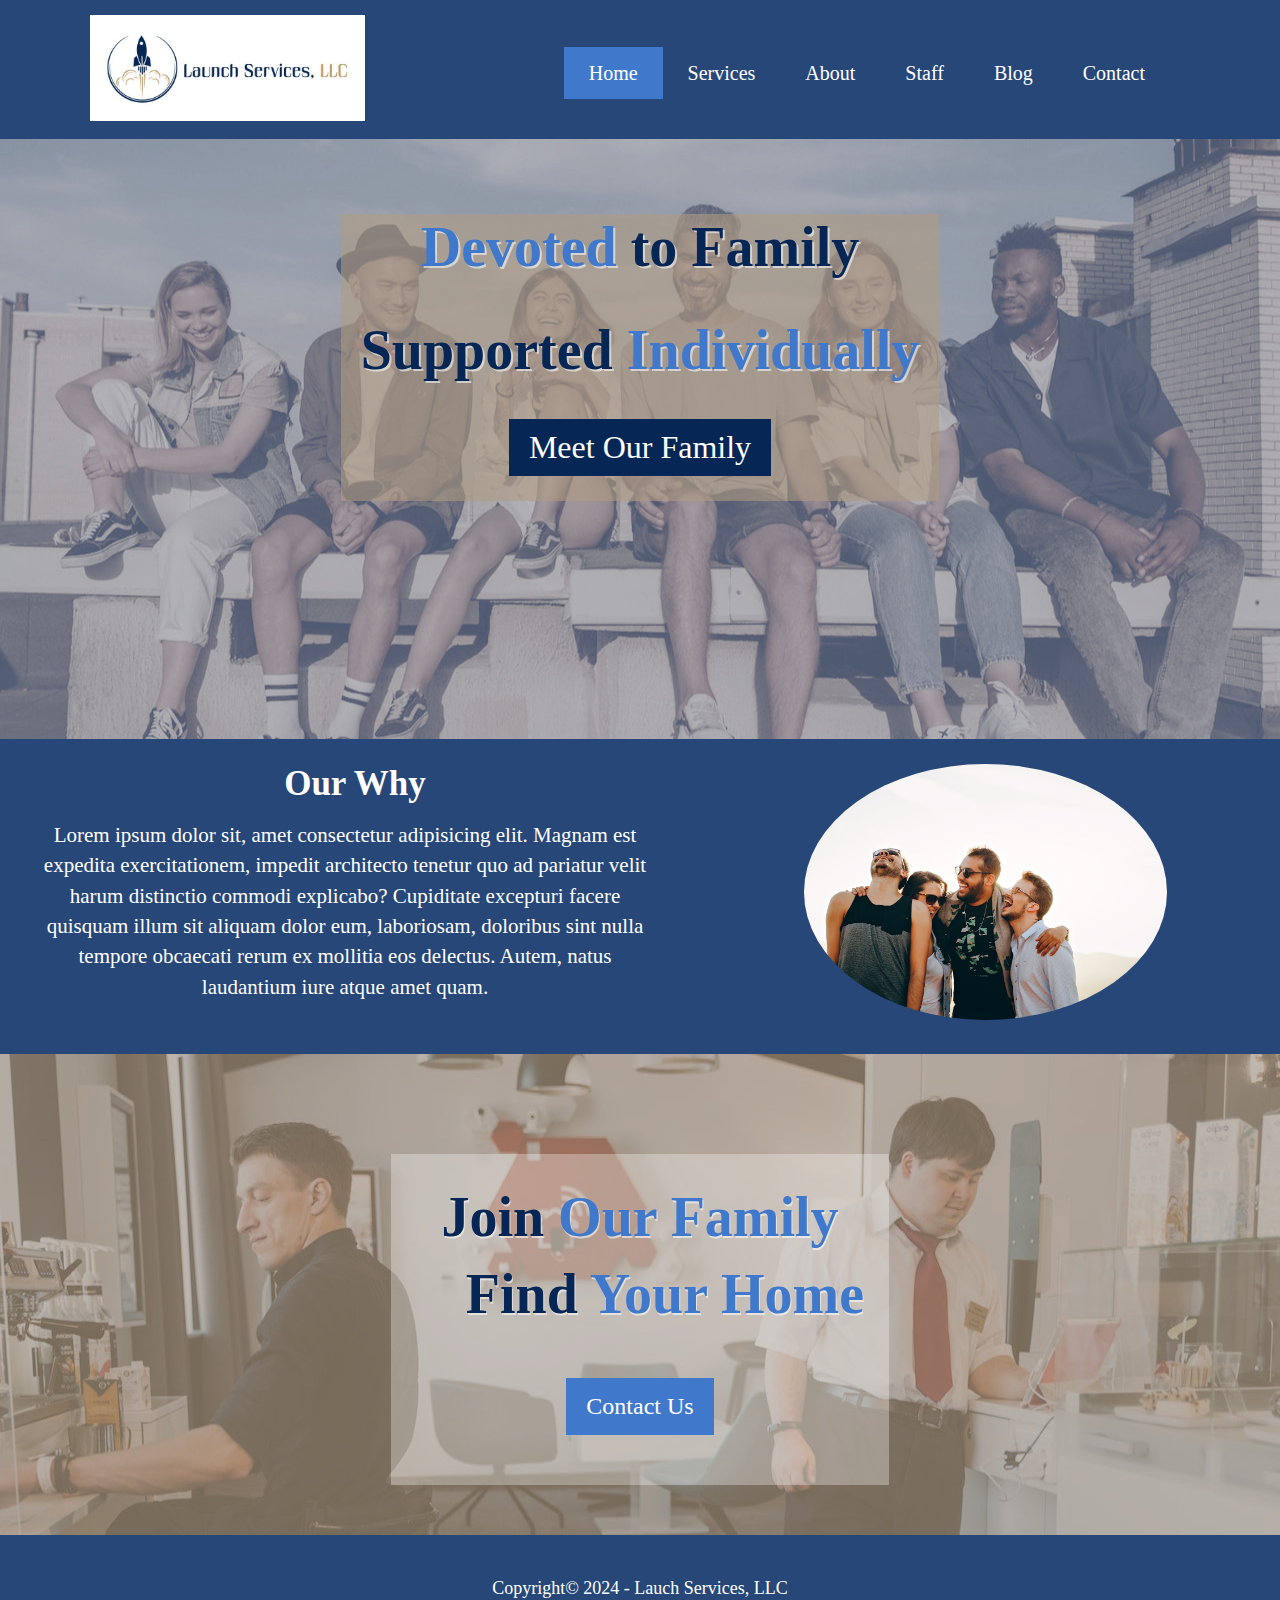
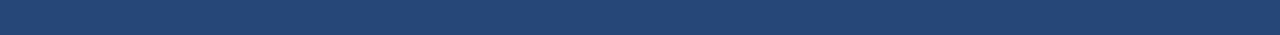
<file: index.html>
<!DOCTYPE html>
<html lang="en">
<head>
    <meta charset="UTF-8">
    <meta name="viewport" content="width=device-width, initial-scale=1.0">
    <meta name="description" content="Home page of Launch Services LLC">
    <link rel="stylesheet" href="styles/styles.css">
    <title>Launch Services | Home</title>
</head>
<body>
    <header>
        <nav id="navbar">
            <div class="container">
                <a href="index.html" id="logo"><img src="img/launch_logo_crop.jpg" alt="Launch Services LLC logo"></a>
                <ul>
                    <li class="btn"><a class="current" href="#">Home</a></li>
                    <li class="btn"><a href="services.html">Services</a></li>
                    <li class="btn"><a href="about.html">About</a></li>
                    <li class="btn"><a href="staff.html">Staff</a></li>
                    <li class="btn"><a href="https://thelaunchpads.blogspot.com/" target="_blank">Blog</a></li>
                    <li class="btn"><a href="contact.html">Contact</a></li>
                </ul>
            </div>
        </nav>
    </header>
    <main>
        <section id="showcase">
            <div class="container">
                <div class="showcase-content">
                    <h1 class="primary-text"><span class="accent-text">Devoted</span> to Family</h1>
                    <h1 class="primary-text">Supported <span class="accent-text">Individually</span></h1>
                    <a href="staff.html" class="btn dark-btn">Meet Our Family</a>
                </div>
            </div>
        </section>
        <section id="mission">
            <article id="mission-statement" class="container">
                <h2>Our Why</h2>
                <p>Lorem ipsum dolor sit, amet consectetur adipisicing elit. Magnam est expedita exercitationem, impedit architecto tenetur quo ad pariatur velit harum distinctio commodi explicabo? Cupiditate excepturi facere quisquam illum sit aliquam dolor eum, laboriosam, doloribus sint nulla tempore obcaecati rerum ex mollitia eos delectus. Autem, natus laudantium iure atque amet quam.</p>
            </article>
            <div id="management">
                <div id="management-img">
                    <img src="img/russ_brady_nanette_place_holder.jpg" alt="russ, brady, and nanette">
                </div>
            </div>
        </section>
        <section id="join-our-family">
            <div id="join-our-family-content" class="container">
                <h1 class="primary-text">Join <span class="accent-text">Our Family</span></h1>
                <h2 class="primary-text">Find <span class="accent-text">Your Home</span></h2>
                <a href="contact.html" class="btn">Contact Us</a>
            </div>
        </section>
    </main>
</body>
<footer id="footer">
    <p>Copyright© 2024 - Lauch Services, LLC</p>
</footer>
</html>
</file>
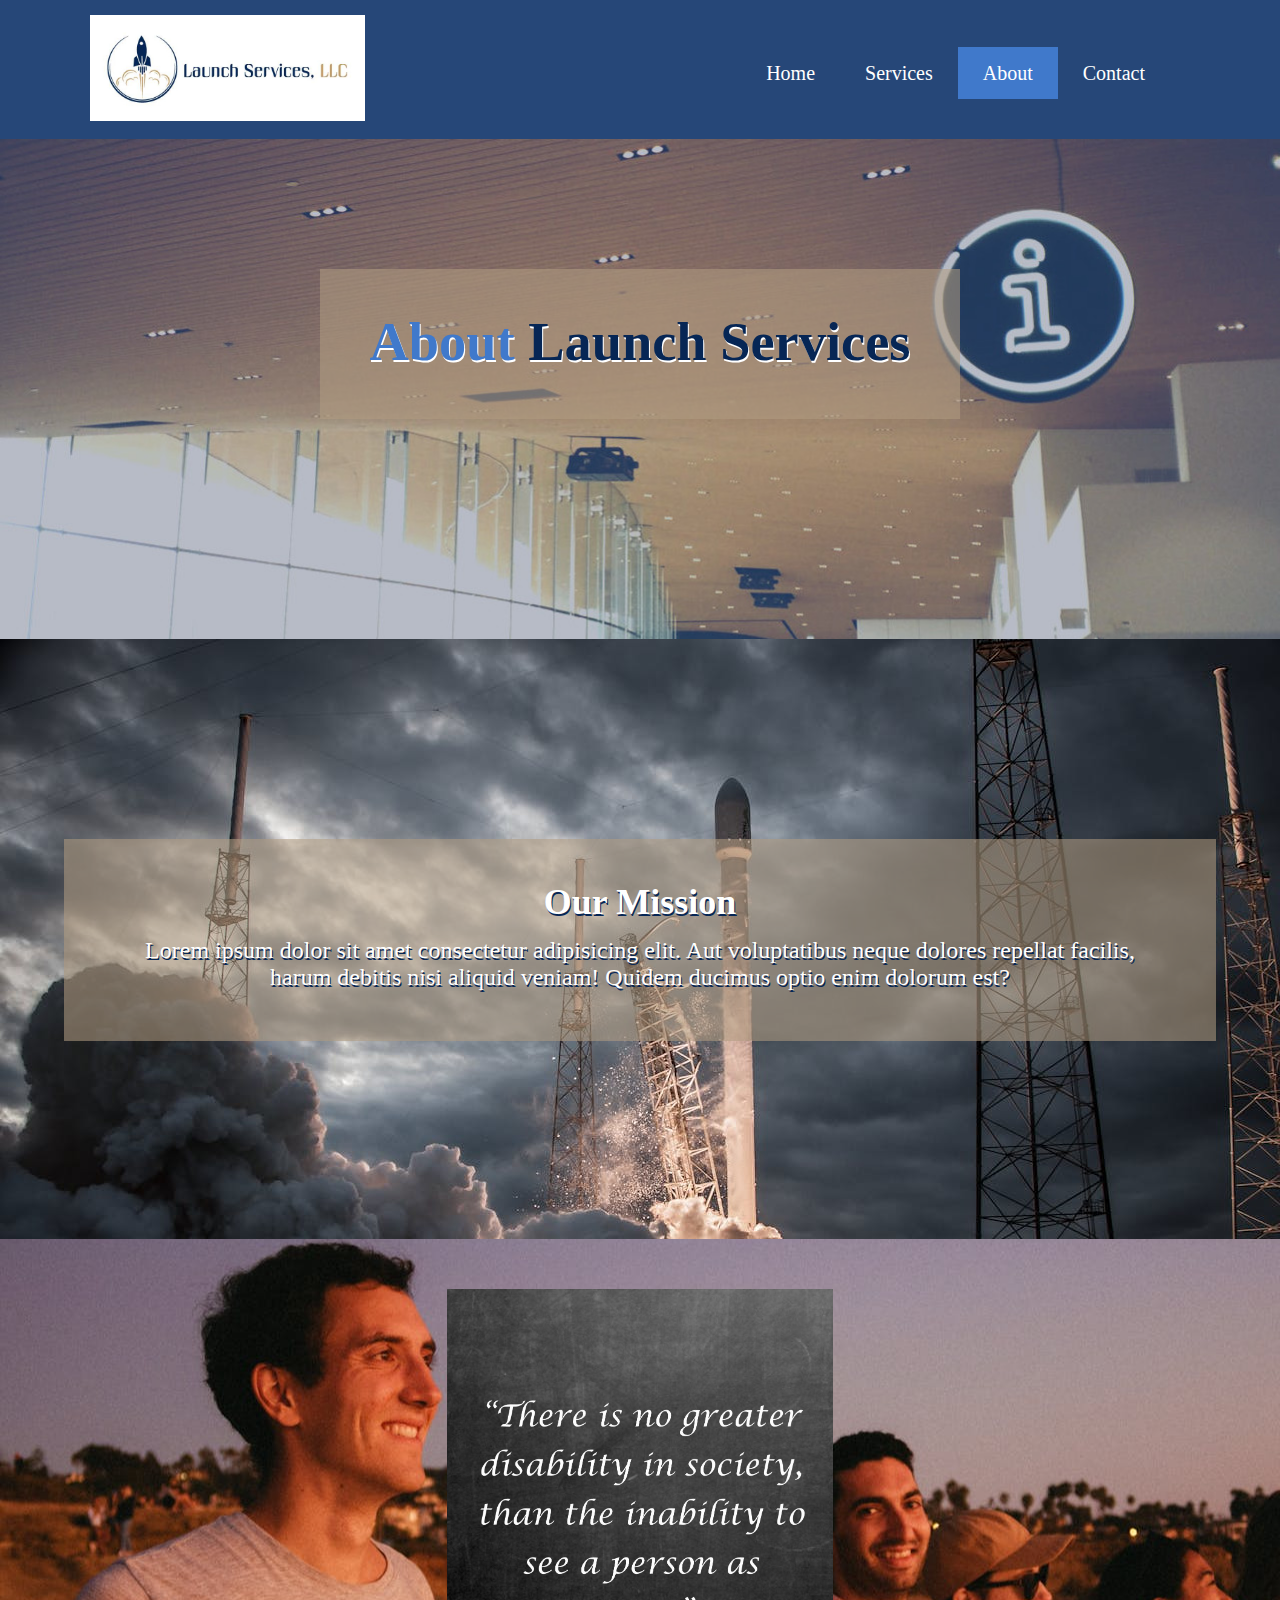
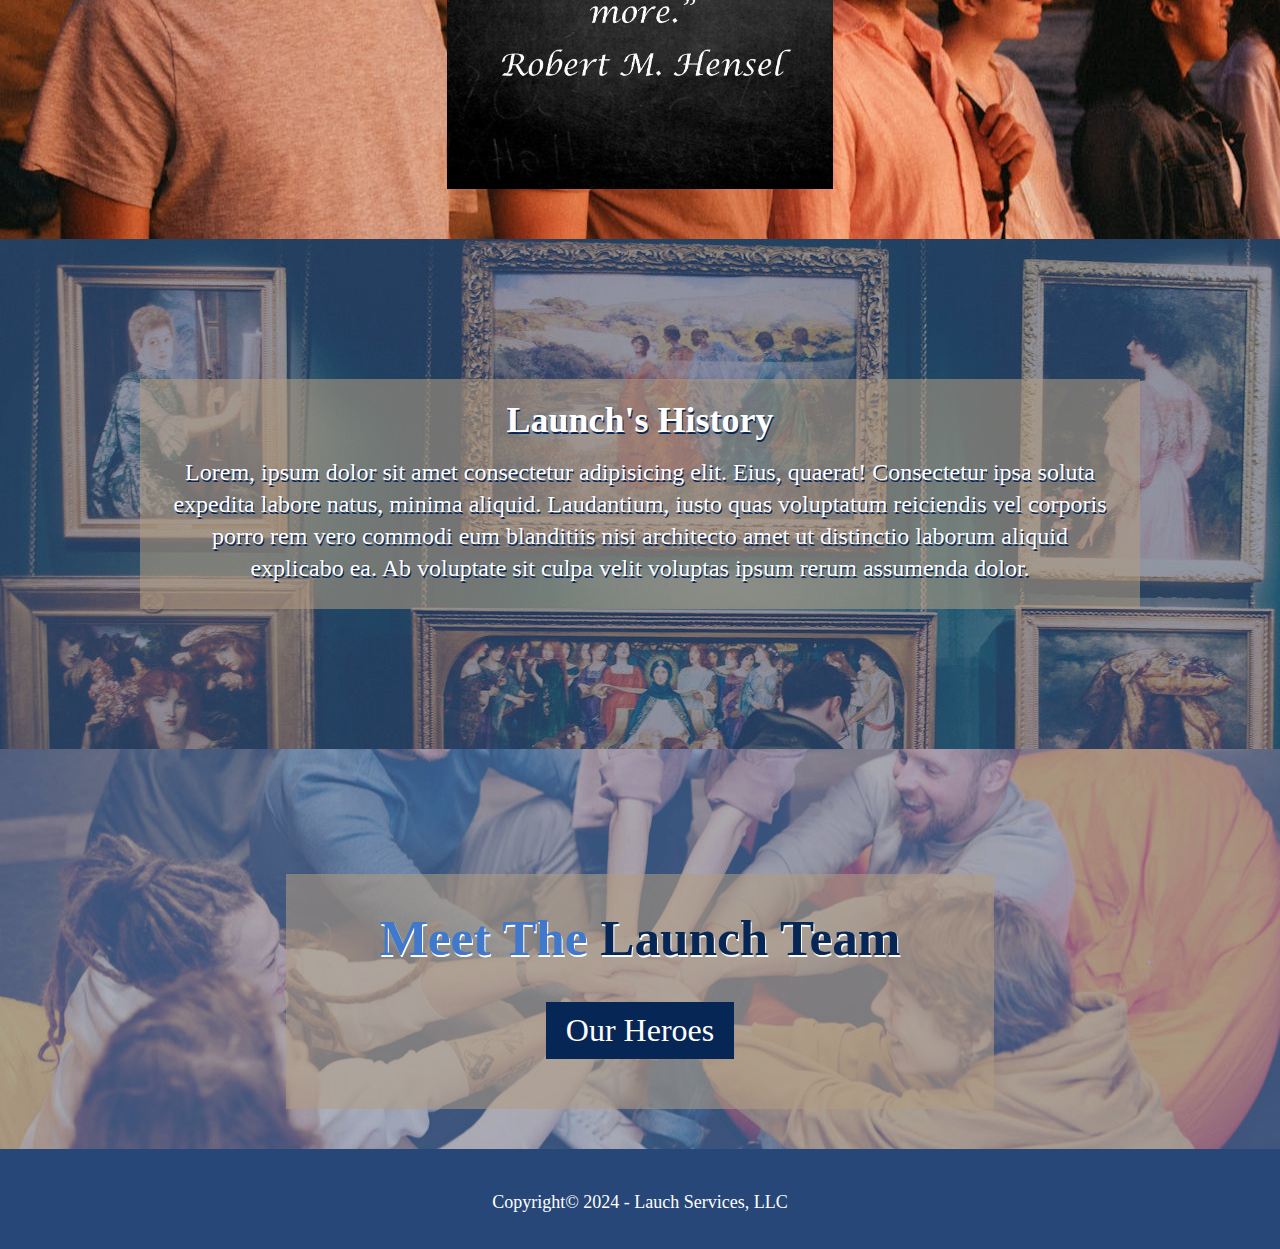
<file: about.html>
<!DOCTYPE html>
<html lang="en">

<head>
    <meta charset="UTF-8">
    <meta name="viewport" content="width=device-width, initial-scale=1.0">
    <meta name="description" content="About Launch Services, LLC">
    <link rel="stylesheet" href="styles/styles.css">
    <title>Launch Services | About</title>
</head>

<body id="about-page-body">
    <header>
        <nav id="navbar">
            <div class="container">
                <a href="index.html" id="logo"><img src="img/launch_logo_crop.jpg" alt="Launch Services LLC logo"></a>
                <ul>
                    <li class="btn"><a href="index.html">Home</a></li>
                    <li class="btn"><a href="services.html">Services</a></li>
                    <li class="btn"><a class="current" href="#">About</a></li>
                    <li class="btn"><a href="contact.html">Contact</a></li>
                </ul>
            </div>
        </nav>
    </header>
    <main>
        <section id="about-header">
            <div id="about-header-content" class="container">
                <h1><span>About</span> Launch Services</h1>
            </div>
        </section>
        <section id="about-mission">
            <article>
                <h2>Our Mission</h2>
                <p>Lorem ipsum dolor sit amet consectetur adipisicing elit. Aut voluptatibus neque dolores repellat facilis, harum debitis nisi aliquid veniam! Quidem ducimus optio enim dolorum est?</p>
            </article>
        </section>
        <section id="about-haskell-quote">
            <div>
                <img src="img/robert-haskell-quote.jpg" alt="">
            </div>
        </section>
        <section id="about-history">
            <div class="container" id="about-history-content">
                <h2>Launch's History</h2>
                <p>Lorem, ipsum dolor sit amet consectetur adipisicing elit. Eius, quaerat! Consectetur ipsa soluta expedita labore natus, minima aliquid. Laudantium, iusto quas voluptatum reiciendis vel corporis porro rem vero commodi eum blanditiis nisi architecto amet ut distinctio laborum aliquid explicabo ea. Ab voluptate sit culpa velit voluptas ipsum rerum assumenda dolor.</p>
            </div>
        </section>
        <section id="about-team">
            <div class="container" id="about-team-content">
                <h2><span>Meet The</span> Launch Team</h2>
                <a href="staff.html" class="btn dark-btn">Our Heroes</a>
            </div>
        </section>
    </main>
</body>
<footer id="footer">
    <p>Copyright© 2024 - Lauch Services, LLC</p>
</footer>

</html>
</file>
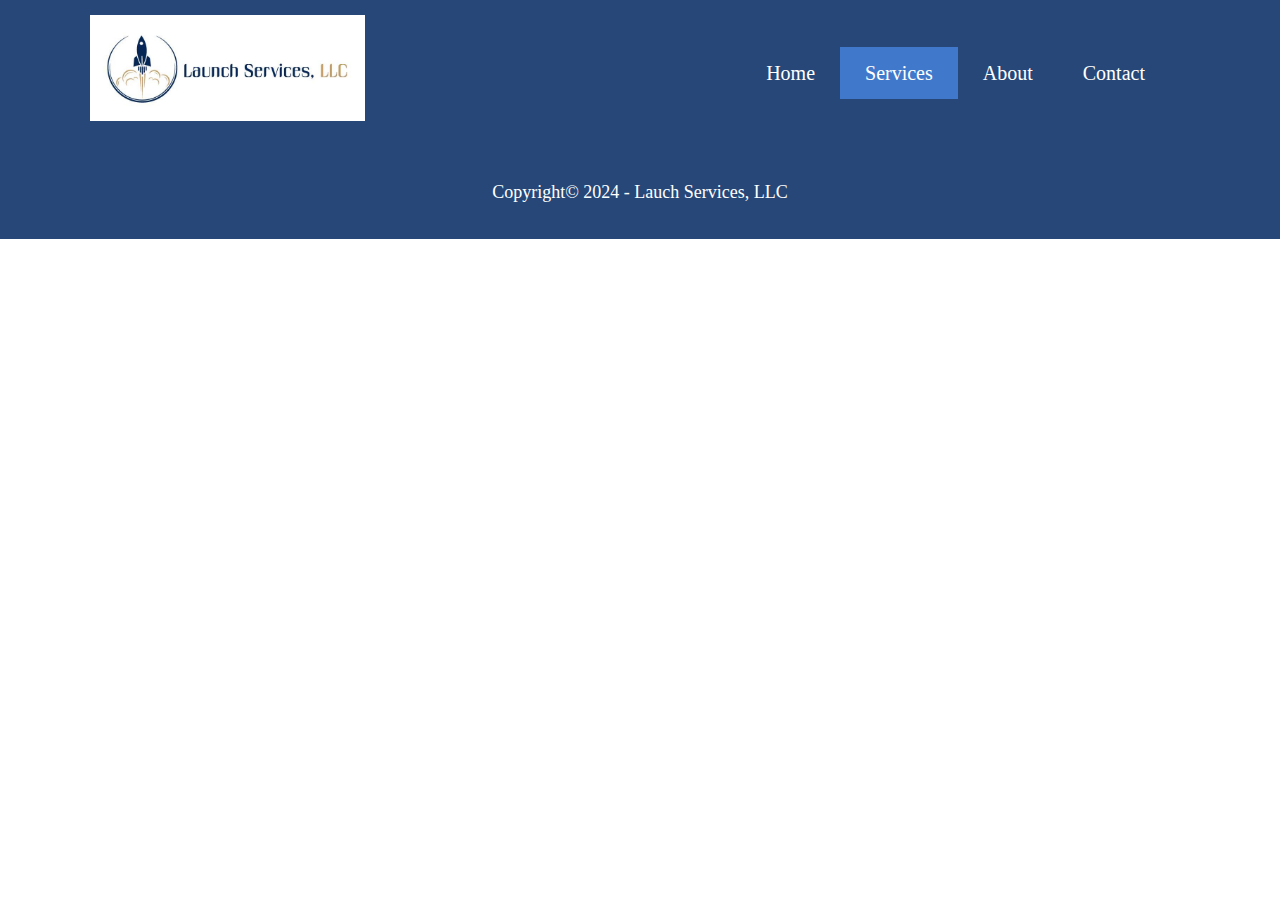
<file: services.html>
<!DOCTYPE html>
<html lang="en">

<head>
    <meta charset="UTF-8">
    <meta name="viewport" content="width=device-width, initial-scale=1.0">
    <meta name="description" content="Services offered by Launch Servies, LLC">
    <link rel="stylesheet" href="styles/styles.css">
    <title>Launch Services | Services</title>
</head>

<body>
    <header>
        <nav id="navbar">
            <div class="container">
                <a href="index.html" id="logo"><img src="img/launch_logo_crop.jpg" alt="Launch Services LLC logo"></a>
                <ul>
                    <li class="btn"><a href="index.html">Home</a></li>
                    <li class="btn"><a class="current" href="#">Services</a></li>
                    <li class="btn"><a href="about.html">About</a></li>
                    <li class="btn"><a href="contact.html">Contact</a></li>
                </ul>
            </div>
        </nav>
    </header>
    <main>
       
    </main>
</body>
<footer id="footer">
    <p>Copyright© 2024 - Lauch Services, LLC</p>
</footer>

</html>
</file>
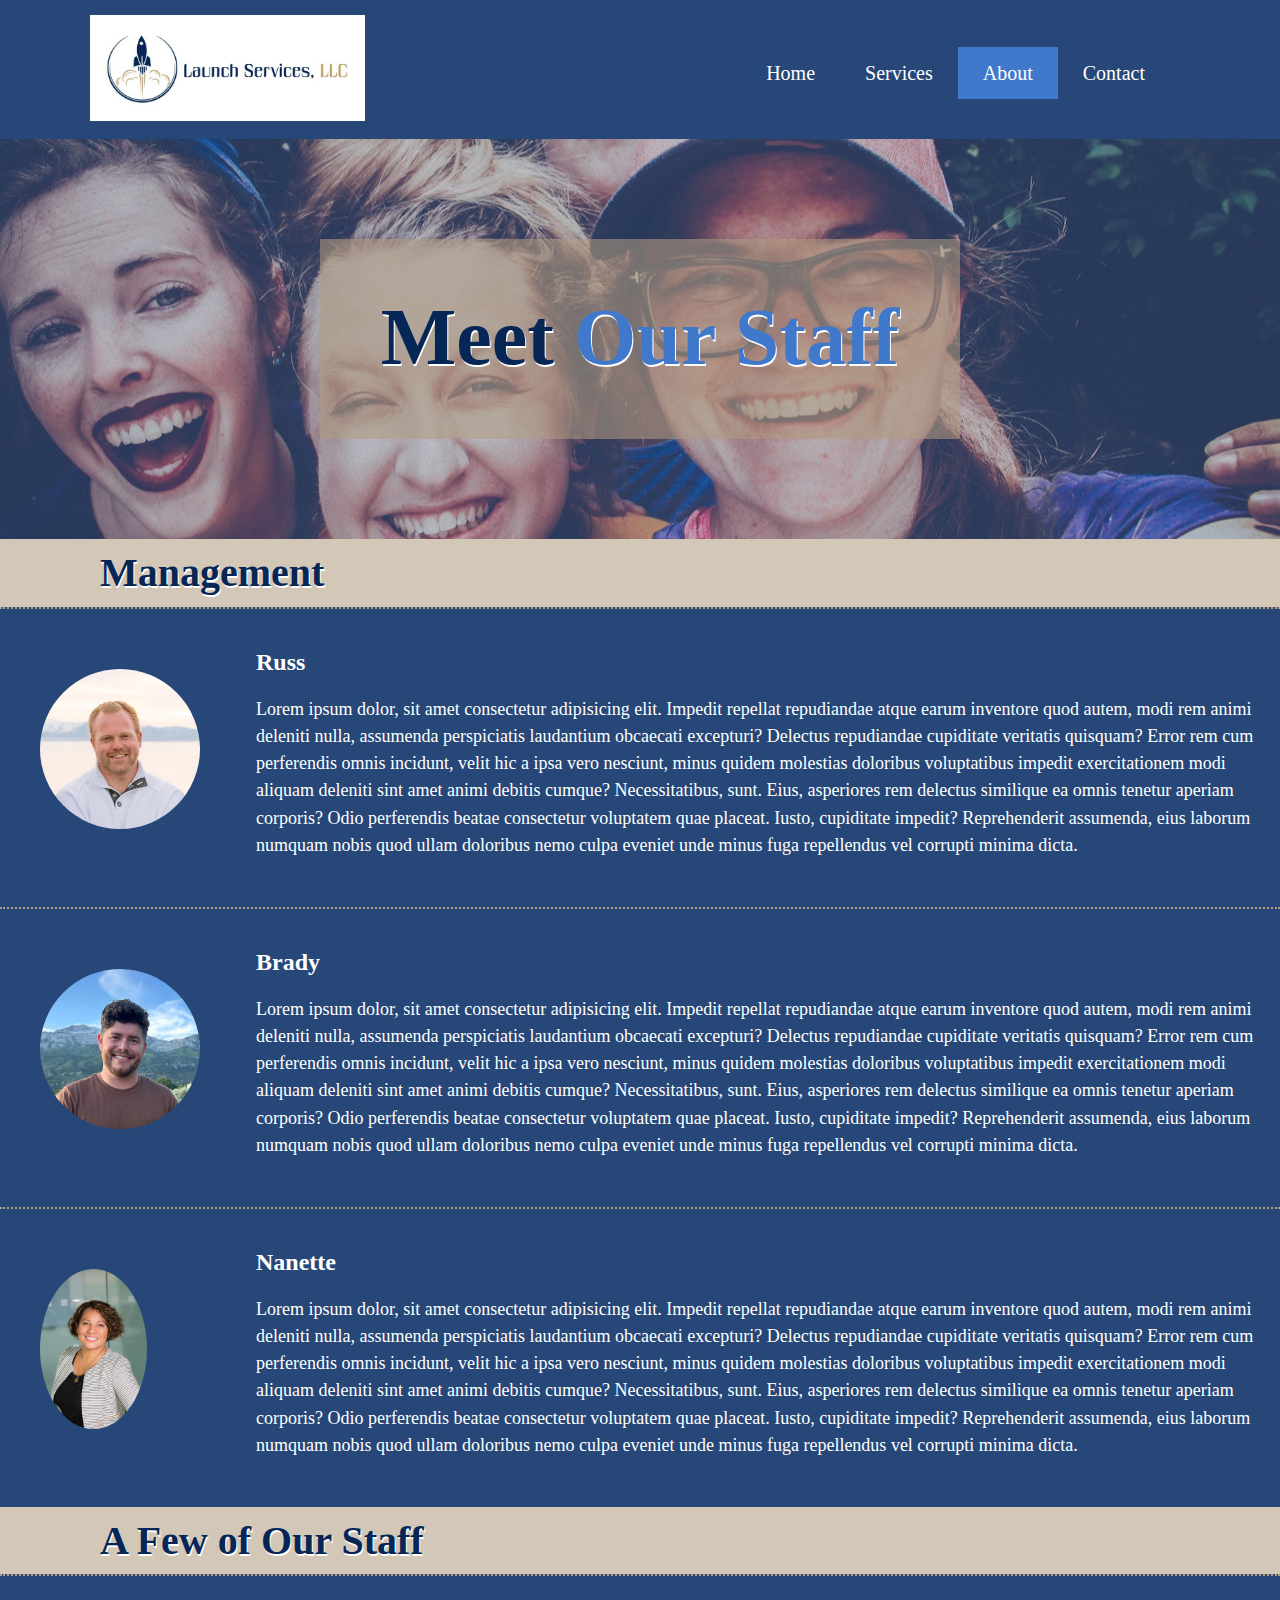
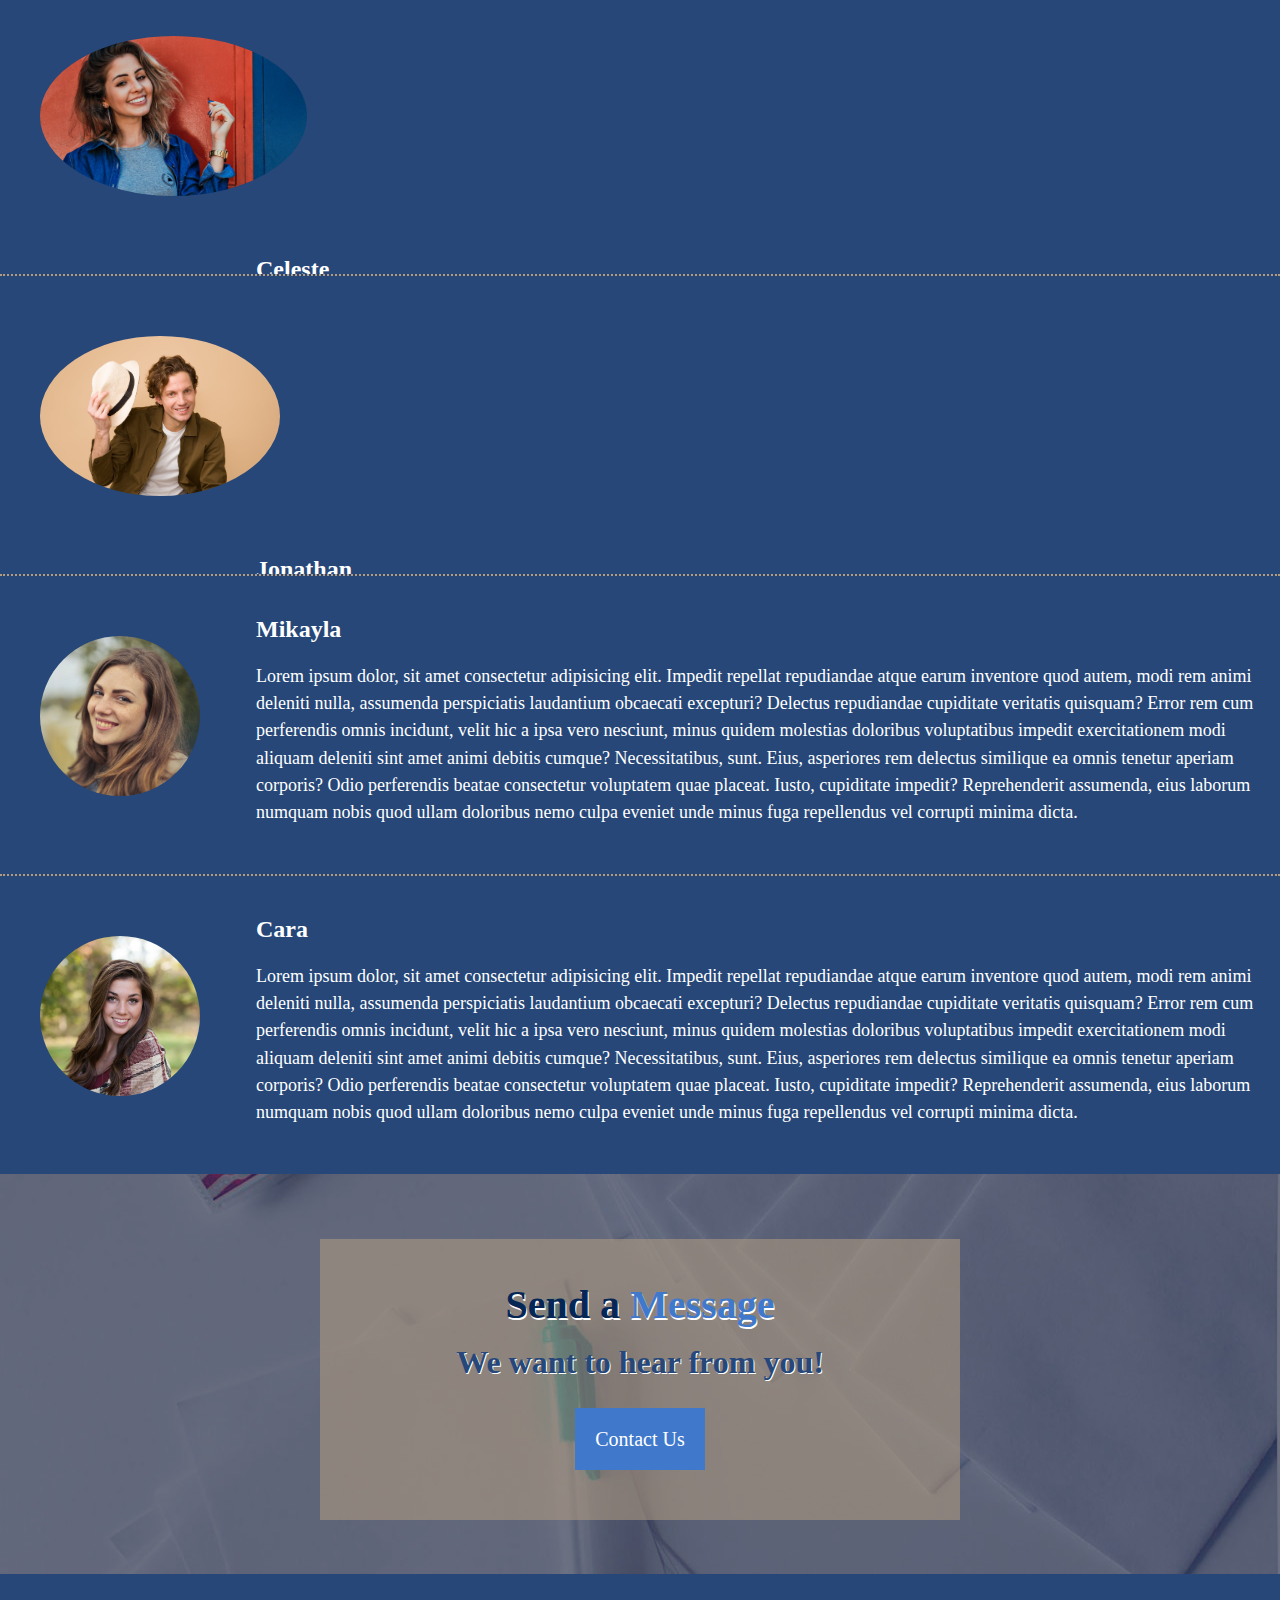
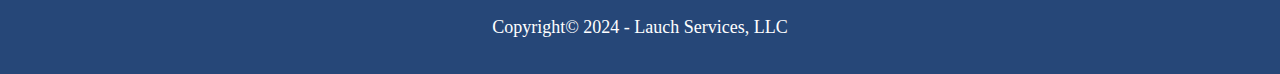
<file: staff.html>
<!DOCTYPE html>
<html lang="en">

<head>
    <meta charset="UTF-8">
    <meta name="viewport" content="width=device-width, initial-scale=1.0">
    <meta name="description" content="Meet our staff!">
    <link rel="stylesheet" href="styles/styles.css">
    <title>Launch Services | Staff</title>
</head>

<body id="staff-page">
    <header>
        <nav id="navbar">
            <div class="container">
                <a href="index.html" id="logo"><img src="img/launch_logo_crop.jpg" alt="Launch Services LLC logo"></a>
                <ul>
                    <li class="btn"><a href="index.html">Home</a></li>
                    <li class="btn"><a href="services.html">Services</a></li>
                    <li class="btn"><a class="current" href="#">About</a></li>
                    <li class="btn"><a href="contact.html">Contact</a></li>
                </ul>
            </div>
        </nav>
    </header>
    <main>
        <div id="staff-heading">
            <div class="container" id="staff-heading-content">
                <h1>Meet <span>Our Staff</span></h1>
            </div>
        </div>
        <h2>Management</h2>
        <!-- russ -->
        <section class="staff">
            <div class="staff-img">
                <img src="img/russ-ph.jpg" alt="CEO/Founder Russ">
            </div>
            <article class="staff-bio">
                <h3>Russ</h3>
               <p>Lorem ipsum dolor, sit amet consectetur adipisicing elit. Impedit repellat repudiandae atque earum inventore quod autem, modi rem animi deleniti nulla, assumenda perspiciatis laudantium obcaecati excepturi? Delectus repudiandae cupiditate veritatis quisquam? Error rem cum perferendis omnis incidunt, velit hic a ipsa vero nesciunt, minus quidem molestias doloribus voluptatibus impedit exercitationem modi aliquam deleniti sint amet animi debitis cumque? Necessitatibus, sunt. Eius, asperiores rem delectus similique ea omnis tenetur aperiam corporis? Odio perferendis beatae consectetur voluptatem quae placeat. Iusto, cupiditate impedit? Reprehenderit assumenda, eius laborum numquam nobis quod ullam doloribus nemo culpa eveniet unde minus fuga repellendus vel corrupti minima dicta.</p>
            </article>
        </section>
        <!-- brady -->
        <section class="staff">
            <div class="staff-img">
                <img src="img/brady-ph.jpg" alt="VP/Residential Director Brady">
            </div>
            <article class="staff-bio">
                <h3>Brady</h3>
                <p>Lorem ipsum dolor, sit amet consectetur adipisicing elit. Impedit repellat repudiandae atque earum inventore quod
                    autem, modi rem animi deleniti nulla, assumenda perspiciatis laudantium obcaecati excepturi? Delectus repudiandae
                    cupiditate veritatis quisquam? Error rem cum perferendis omnis incidunt, velit hic a ipsa vero nesciunt, minus
                    quidem molestias doloribus voluptatibus impedit exercitationem modi aliquam deleniti sint amet animi debitis cumque?
                    Necessitatibus, sunt. Eius, asperiores rem delectus similique ea omnis tenetur aperiam corporis? Odio perferendis
                    beatae consectetur voluptatem quae placeat. Iusto, cupiditate impedit? Reprehenderit assumenda, eius laborum numquam
                    nobis quod ullam doloribus nemo culpa eveniet unde minus fuga repellendus vel corrupti minima dicta.</p>
            </article>
        </section>
        <!-- nanette -->
        <section class="staff">
            <div class="staff-img">
                <img src="img/nanette-ph.jpg" alt="Day Program Director Nanette">
            </div>
            <article class="staff-bio">
                <h3>Nanette</h3>
                <p>Lorem ipsum dolor, sit amet consectetur adipisicing elit. Impedit repellat repudiandae atque earum inventore quod
                    autem, modi rem animi deleniti nulla, assumenda perspiciatis laudantium obcaecati excepturi? Delectus repudiandae
                    cupiditate veritatis quisquam? Error rem cum perferendis omnis incidunt, velit hic a ipsa vero nesciunt, minus
                    quidem molestias doloribus voluptatibus impedit exercitationem modi aliquam deleniti sint amet animi debitis cumque?
                    Necessitatibus, sunt. Eius, asperiores rem delectus similique ea omnis tenetur aperiam corporis? Odio perferendis
                    beatae consectetur voluptatem quae placeat. Iusto, cupiditate impedit? Reprehenderit assumenda, eius laborum numquam
                    nobis quod ullam doloribus nemo culpa eveniet unde minus fuga repellendus vel corrupti minima dicta.</p>
            </article>
        </section>
        <h2>A Few of Our Staff</h2>
        <!-- celeste -->
        <section class="staff">
            <div class="staff-img">
                <img src="img/celeste-ph.jpg" alt="Celeste">
            </div>
            <article class="staff-bio">
                <h3>Celeste</h3>
                <p>Lorem ipsum dolor, sit amet consectetur adipisicing elit. Impedit repellat repudiandae atque earum inventore quod
                    autem, modi rem animi deleniti nulla, assumenda perspiciatis laudantium obcaecati excepturi? Delectus repudiandae
                    cupiditate veritatis quisquam? Error rem cum perferendis omnis incidunt, velit hic a ipsa vero nesciunt, minus
                    quidem molestias doloribus voluptatibus impedit exercitationem modi aliquam deleniti sint amet animi debitis cumque?
                    Necessitatibus, sunt. Eius, asperiores rem delectus similique ea omnis tenetur aperiam corporis? Odio perferendis
                    beatae consectetur voluptatem quae placeat. Iusto, cupiditate impedit? Reprehenderit assumenda, eius laborum numquam
                    nobis quod ullam doloribus nemo culpa eveniet unde minus fuga repellendus vel corrupti minima dicta.</p>
            </article>
        </section>
        <!-- jonathan -->
        <section class="staff">
            <div class="staff-img">
                <img src="img/jonathan-ph.jpg" alt="Jonathan">
            </div>
            <article class="staff-bio">
                <h3>Jonathan</h3>
                <p>Lorem ipsum dolor, sit amet consectetur adipisicing elit. Impedit repellat repudiandae atque earum inventore quod
                    autem, modi rem animi deleniti nulla, assumenda perspiciatis laudantium obcaecati excepturi? Delectus repudiandae
                    cupiditate veritatis quisquam? Error rem cum perferendis omnis incidunt, velit hic a ipsa vero nesciunt, minus
                    quidem molestias doloribus voluptatibus impedit exercitationem modi aliquam deleniti sint amet animi debitis cumque?
                    Necessitatibus, sunt. Eius, asperiores rem delectus similique ea omnis tenetur aperiam corporis? Odio perferendis
                    beatae consectetur voluptatem quae placeat. Iusto, cupiditate impedit? Reprehenderit assumenda, eius laborum numquam
                    nobis quod ullam doloribus nemo culpa eveniet unde minus fuga repellendus vel corrupti minima dicta.</p>
            </article>
        </section>
        <!-- mikayla -->
        <section class="staff">
            <div class="staff-img">
                <img src="img/mikayla-ph.jpg" alt="Mikayla">
            </div>
            <article class="staff-bio">
                <h3>Mikayla</h3>
                <p>Lorem ipsum dolor, sit amet consectetur adipisicing elit. Impedit repellat repudiandae atque earum inventore quod
                    autem, modi rem animi deleniti nulla, assumenda perspiciatis laudantium obcaecati excepturi? Delectus repudiandae
                    cupiditate veritatis quisquam? Error rem cum perferendis omnis incidunt, velit hic a ipsa vero nesciunt, minus
                    quidem molestias doloribus voluptatibus impedit exercitationem modi aliquam deleniti sint amet animi debitis cumque?
                    Necessitatibus, sunt. Eius, asperiores rem delectus similique ea omnis tenetur aperiam corporis? Odio perferendis
                    beatae consectetur voluptatem quae placeat. Iusto, cupiditate impedit? Reprehenderit assumenda, eius laborum numquam
                    nobis quod ullam doloribus nemo culpa eveniet unde minus fuga repellendus vel corrupti minima dicta.</p>
            </article>
        </section>
        <!-- cara -->
        <section class="staff">
            <div class="staff-img">
                <img src="img/cara-ph.jpg" alt="Cara">
            </div>
            <article class="staff-bio">
                <h3>Cara</h3>
                <p>Lorem ipsum dolor, sit amet consectetur adipisicing elit. Impedit repellat repudiandae atque earum inventore quod
                    autem, modi rem animi deleniti nulla, assumenda perspiciatis laudantium obcaecati excepturi? Delectus repudiandae
                    cupiditate veritatis quisquam? Error rem cum perferendis omnis incidunt, velit hic a ipsa vero nesciunt, minus
                    quidem molestias doloribus voluptatibus impedit exercitationem modi aliquam deleniti sint amet animi debitis cumque?
                    Necessitatibus, sunt. Eius, asperiores rem delectus similique ea omnis tenetur aperiam corporis? Odio perferendis
                    beatae consectetur voluptatem quae placeat. Iusto, cupiditate impedit? Reprehenderit assumenda, eius laborum numquam
                    nobis quod ullam doloribus nemo culpa eveniet unde minus fuga repellendus vel corrupti minima dicta.</p>
            </article>
        </section>
        <section id="staff-contact-us">
                <div id="staff-contact-us-content">
                    <h2>Send a <span>Message</span></h2>
                    <h3>We want to hear from you!</h3>
                    <a href="contact.html" class="btn">Contact Us</a>
                </div>
        </section>
    </main>
</body>
<footer id="footer">
    <p>Copyright© 2024 - Lauch Services, LLC</p>
</footer>

</html>
</file>
<file: styles/styles.css>
/* css sheet for launch services llc website */

/* color theme: #062655, #b19c81, #4079cb */

/* variables */

:root {
    --primary-color: #062655;
    --secondary-color: #b19c81;
    --secondary-color-clear: #b19c8190;
    --accent-color: #4079cb;
    --accent-color-2: #264778;
}

/* global */

* {
    padding: 0;
    margin: 0;
    box-sizing: border-box;
}

a {
    text-decoration: none;
}

a:hover {
    cursor: pointer;
    text-decoration: underline;
}


html, body {
    line-height: 1.7em;
}

p {
    margin: 10px, 0;
}

h1, h2, h3 {
    padding-bottom: 20px;
}


/* utilities */

.primary-text {
    font-size: 3.5rem;
    font-weight: bold;
    text-shadow: 1px 2px white;
    color: var(--primary-color);
}

.accent-text {
    color: var(--accent-color);
}

.container {
    max-width: 1100px;
    margin: auto;
    overflow: auto;
    padding: 0, 20px;
}

.btn {
    display: inline-block;
    color: white;
    background-color: var(--accent-color);
    font-size: 20px;
    padding-top: 15px;
    padding-bottom: 15px;
    padding-left: 20px;
    padding-right: 20px;
}

.dark-btn {
    background-color: var(--primary-color);
    color: white;
}

/* clear floats */

.clr {
    clear: both;
}

/* navbar */

#navbar {
    background-color: var(--accent-color-2);
    max-height: 200px;
}

#navbar a {
    background-color: var(--accent-color-2);
    padding-top: 15px;
    padding-bottom: 15px;
    padding-left: 25px;
    padding-right: 25px;
}

#navbar a:hover {
    background-color: var(--accent-color);
}

a.current {
    background-color: var(--accent-color) !important;
}

#logo {
    display: inline;
    padding: 0 !important;
}

#logo:hover {
    background-color: var(--accent-color-2) !important;
}

#navbar img {
    max-width: 25%;
    display: inline;
    padding-top: 15px;
    padding-bottom: 10px;
}

#navbar ul {
    float: right;
    padding-top: 60px;
    padding-right: 20px;
    height: 50px;
}

#navbar ul li {
    display: inline;
    float: left;
    padding: 0;
    background-color: #4079cb;
}

#navbar a {
    color: white;
}

/* footer */

#footer {
    text-align: center;
    font-size: large;
    background-color: var(--accent-color-2);
    color: white;
    height: 100px;
    padding: 40px;
}


/* home page */

/* showcase */

#showcase {
    position:relative;
    background: url('../img/friends_blue_bright.jpg') no-repeat center center/cover;
    height: 600px;
}

#showcase .showcase-content {
    color: var(--primary-color);
    text-align: center;
    background-color: var(--secondary-color-clear);
    margin-top: 75px;
    max-width: fit-content;
    margin-left: auto;
    margin-right: auto;
}

#showcase .showcase-content h1 {
    margin-top: 15px;
    margin-bottom: 15px;
    line-height: 1.2em;
    text-shadow: #ffffff90 2px 2px;
    padding-left: 20px;
    padding-right: 20px;
}

#showcase a {
    margin-left: auto;
    margin-right: auto;
    margin-bottom: 25px;
    font-size: xx-large;
}

/* mission */

#mission {
    height: fit-content;
    overflow: hidden;
    background-color: var(--accent-color-2);
    color: white;
    display: flex;
}

#mission-statement {
    max-width: 50%;
    text-align: center;
    line-height: 1.9em;
    padding: 5px;
    margin: 25px;
}

#mission-statement h2 {
    font-size: 35px;
    margin-left: 20px;
}

#mission-statement p {
    font-size: 21px;
}

#management {
    max-width: 50%;
    overflow: hidden;
    text-align: center;
    align-content: center;
}

#management img {
    width: 70%;
    border-radius: 50%;
    padding: 25px;
}

@media (max-width: 820px) {
    #mission {
        flex-direction: column-reverse;
        align-items: center;
        padding: 5%;
    }

    #management {
        max-width: 100%;
    }

    #management img {
        width: 100%;
    }

    #mission-statement {
        max-width: 100%;
    }
}

/* join our family */

#join-our-family {
    text-align: center;
    padding-top: 50px;
    line-height: 1.7em;
    /* background-color: var(--secondary-color); */
    background: url("../img/downsyndrome-home_tan_dark.jpg") no-repeat top center/cover;
    color: var(--primary-color);
    overflow: hidden;
    display: flex;
    justify-content: center;
}

#join-our-family-content {
    background-color: #ffffff50;
    width: fit-content;
    margin: 50px;
}

#join-our-family h1, #join-our-family h2 {
    text-shadow: #ffffff90 1px 2px;
}

#join-our-family h1 {
    padding-right: 50px;
    padding: 50px;
}

#join-our-family h2 {
    padding-left: 50px;
    padding-bottom: 70px;
}

#join-our-family a {
    font-size: x-large;
    margin-bottom: 50px;
}

@media (max-width: 820px) {
    #join-our-family {
        line-height: 4rem;
        background: url("../img/downsyndrome-home_tan_dark.jpg") no-repeat top right/cover;
    }

    #join-our-family h1,
    #join-our-family h2 {
        padding: 20px;
    }
}


/* staff page*/

/* staff bios */

#staff-page {
    background-color: var(--secondary-color-clear);
}

#staff-page h2 {
    padding-left: 100px;
    padding-top: 20px;
    color: var(--primary-color);
    text-shadow: white 1px 2px;
    font-size: 40px;
}

#staff-heading {
    background: url("../img/friends-meet-blue.jpg") center center/cover no-repeat;
    height: 400px;
    padding-top: 100px;
}

#staff-heading-content {
    text-align: center;
    background-color: var(--secondary-color-clear);
    max-width: 50%;
    height: 200px;
}

#staff-heading-content h1 {
    color: var(--primary-color);
    padding-top: 85px;
    font-size: 80px;
    text-shadow: white 1px 2px;
}

#staff-heading-content span {
    color: var(--accent-color);
}

.staff {
    height: 300px;
    background-color: var(--accent-color-2);
    border-top: dotted var(--secondary-color) 2px;
    padding-bottom: 50px;
    overflow: hidden;
}

.staff-img img {
    border-radius: 100%;
    float: left;
    height: 200px;
    padding: 20px;
    margin-top: 40px;
    margin-left: 20px;
}

.staff-bio {
    padding-top: 40px;
    color: white;
    max-width: 80%;
    float: right;
}

.staff-bio h3 {
    font-size: 1.5rem;
}

.staff-bio p {
    font-size: large;
}

/* staff contact us */

#staff-contact-us {
    height: 400px;
    margin: auto;
    line-height: 2rem;
    background: url("../img/letters-blue.jpg") center center/cover no-repeat;
    padding-top: 65px;
}

#staff-contact-us-content {
    margin: auto;
    text-align: center;
    margin-bottom: 50px;
    background-color: var(--secondary-color-clear);
    padding-bottom: 50px;
    padding-top: 20px;
    max-width: 50%;
}

#staff-contact-us h2 {
    padding: 0;
    padding-top: 30px;
    padding-bottom: 10px;
    color: var(--primary-color);
}

#staff-contact-us span {
    color: var(--accent-color);
}

#staff-contact-us-content h3 {
    padding-bottom: 30px;
    padding-top: 15px;
    color: var(--accent-color-2);
    font-size: 2rem;
    text-shadow: white 1px 1px;
}


/* services page */

/* services heading */

#services-page {
    background-color: var(--accent-color-2);
}

#services-header {
    color: var(--primary-color);
    text-shadow: white 2px 1px;
    text-align: center;
    font-size: 3.5rem;
    height: 400px;
    padding: 20px;
    background: url("../img/services-background-blue.jpg") bottom center/cover no-repeat;
}

#services-header-div {
    margin: auto;
    margin-top: 100px;
    height: 50%;
    width: 50%;
    background-color: var(--secondary-color-clear);
    padding-top: 75px;
}

#services-header span {
    color: var(--accent-color);
}

/* services content */

.services-content {
    height: fit-content;
    overflow: hidden;
    border: var(--secondary-color) dotted 1px;
}

.service-img {
    max-width: 30%;
    float: left;
    overflow: hidden;
    background-color: var(--primary-color);
}

.service-img img {
    width: 100%;
    padding: 30px;
}

.service-text {
    float: right;
    max-width: 70%;
    padding: 20px;
    padding-top: 6rem;
}

.service-text h2, .service-text p {
    color: white;
    text-align: center;
}

.flip .service-img {
    float: right;
}

/* services contact us */

#services-contact-us {
    text-align: center;
    background: url("../img/computer-station-blue.jpg") center center/cover no-repeat;
    height: 400px;
    padding: 30px;
}

#services-contact-us-content {
    background-color: var(--secondary-color-clear);
    height: 300px;
    width: 60%;
}

#services-contact-us-content h1 {
    color: var(--primary-color);
    text-shadow: white 1px 2px;
    font-size: 3.7rem;
    padding-top: 50px;
    padding-bottom: 75px;
}

#services-contact-us-content a {
        font-size: xx-large;
        width: 200px;
        margin-bottom: 50px;
        padding: 1.5rem;
}

#services-contact-us-content span {
    color: var(--accent-color);
}


/* about page */

#about-page-body {
    background-color: var(--accent-color-2);
}

/* about header */

#about-header {
    height: 500px;
    background: url("../img/about-header-blue-crop.jpg") top center/cover no-repeat;
    text-align: center;
    overflow: hidden;
}

#about-header-content {
    background-color: var(--secondary-color-clear);
    width: 50%;
    margin: auto;
    margin-top: 130px;
    height: 150px;
}

#about-header-content h1 {
    font-size: 3.4rem;
    padding-top: 60px;
    color: var(--primary-color);
    text-shadow: white 1px 2px;
}

#about-header-content span {
    color: var(--accent-color);
}

/* about mission */

#about-mission {
    background-color: var(--primary-color);
    background: url("../img/about-mission-crop-smudge.jpg") top center/cover no-repeat;
    height: 600px;
    padding-top: 200px;
}

#about-mission article {
    width: 90%;
    background-color: var(--secondary-color-clear);
    color: white;
    text-shadow: var(--primary-color) 1px 2px;
    text-align: center;
    margin: auto;
    font-size: x-large;
    padding: 50px;
}

/* about haskell quote */

#about-haskell-quote {
    background: url("../img/about-haskell-background.jpg") center center/cover no-repeat;
    padding: 50px;
}

#about-haskell-quote img {
    height: 500px;
    display: block;
    margin: auto;
}

/* about history */

#about-history {
    height: fit-content;
    background: url("../img/about-history-blue-dark.jpg");
    padding: 140px;
}

#about-history-content {
    padding: 25px;
    background-color: var(--secondary-color-clear);
    color: white;
    text-shadow: var(--primary-color) 1px 2px;
    text-align: center;
    font-size: x-large;
    line-height: 2rem;
}

/* about staff */

#about-team {
    background: url("../img/about-meet-staff-blue-bright.jpg") center center/cover no-repeat;
    height: 400px;
    padding: 50px;
}

#about-team-content {
    background-color: var(--secondary-color-clear);
    width: 60%;
    padding: 25px;
    margin-top: 75px;
    text-align: center;
}

#about-team-content h2 {
    font-size: 3.2rem;
    padding: 25px;
    margin-bottom: 25px;
    color: var(--primary-color);
    text-shadow: white 1px 2px;
}

#about-team-content span {
    color: var(--accent-color);
}

#about-team-content a {
    font-size: xx-large;
    margin-bottom: 25px;
}


/* contact page */

#contact-body {
    background-color: var(--accent-color-2);
}

/* contact header */

#contact-header {
    text-align: center;
    height: 400px;
    padding: 25px;
    padding-top: 125px;
    background: url("../img/contact-header-blue.jpg") center center/cover no-repeat;
}

#contact-header-content {
    height: 70%;
    width: 40%;
    margin: auto;
    background-color: var(--secondary-color-clear);
}

#contact-header-content h1 {
    padding-top: 70px;
    font-size: 4.5rem;
    color: var(--primary-color);
    text-shadow: white 1px 2px;
}

#contact-header-content span {
    color: var(--accent-color);
}

/* contact form */

#contact-form-preface {
    text-align: center;
    color: white;
    background-color: var(--accent-color-2);
    width: 100%;
    font-size: x-large;
    padding: 50px;
}

#contact-form-content {
    background-color: var(--accent-color);
    width: 75%;
    margin: auto;
    color: white;
    padding: 25px;
    text-align: center;
    height: fit-content;
}

.contact-form-divs {
    height: 175px;
    padding-top: 40px;
    background-color: var(--primary-color);
    margin-top: 25px;
    border: var(--secondary-color) solid 3px;
}

#contact-form-content label {
    font-size: xx-large;
    padding: 25px;
}

#contact-form-content input,
#contact-form-content textarea {
    border: var(--secondary-color) 2px solid;
    height: 2rem;
    width: 50%;
    padding: 10px;
}

#name-inputs label,
#name-inputs input {
    margin-bottom: 20px;
}

#email-inputs {
    height: 150px;
    padding-top: 50px;
}

#message-inputs {
    height: 300px;
}

#message-inputs label {
    display: inline-block;
}

#message-inputs textarea {
    height: 100px;
    width: 75%;
}

#contact-form input:focus,
#contact-form textarea:focus {
    outline: none;
    border-color: var(--accent-color);
}

#contact-form button {
    margin: 15px;
    margin-top: 25px;
}
</file>
